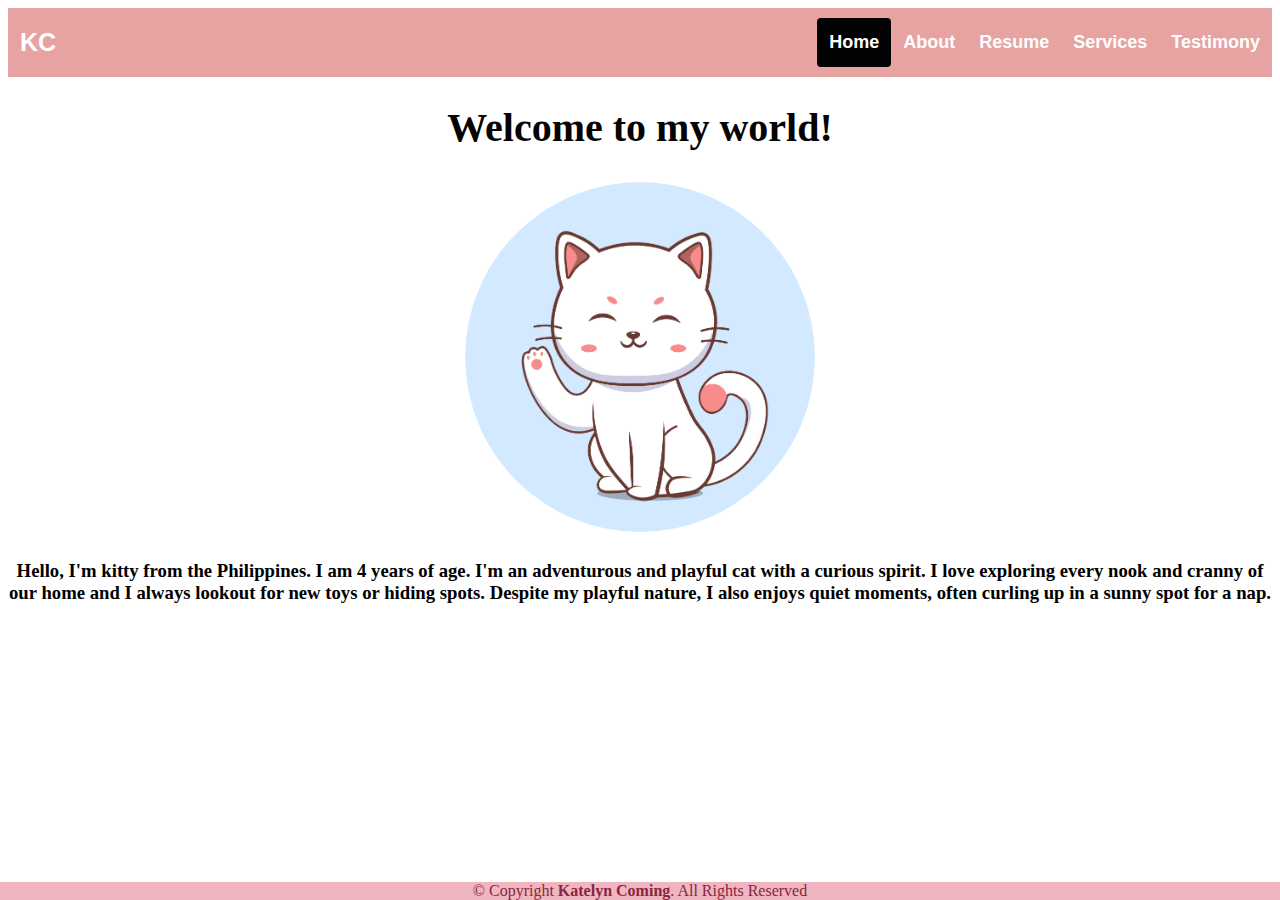
<file: index.html>
<!DOCTYPE html>
<html>
<head>
    <title>My Autobiography</title>
    <link rel="stylesheet" type="text/css" href="style.css" media="screen">
</head>
<body>
    <header>
        
        <div class="header">
            <div class="header-Left">
                <a class="logo">KC</a>
            </div>
        <div class="header-Right">
            <a class="active" href="index.html">Home</a>
            <a href="about.html">About</a>
            <a href="resume.html">Resume</a>
            <a href="services.html">Services</a>
             <a href="testimony.html">Testimony</a>
        </div>
    </div>

    </header>

    
    <section>
        <h1>Welcome to my world!</h1>
        <div class="container">
            <img src="photos/img13.png" alt="kitty">
            <h3 style="text-align:center"> Hello, I'm kitty from the Philippines. I am 4 years of age. I'm an adventurous and playful cat with a 
                curious spirit. I love exploring every nook and cranny of our home and I always lookout for new 
                toys or hiding spots. Despite my playful nature, I also enjoys quiet moments, often curling up in a sunny
                 spot for a nap.</h3>
        </div>
    </section>
    
</body>
      <footer class="">
          <div class="footer">
            © Copyright <strong><span>Katelyn Coming</span></strong>. All Rights Reserved        </div>
      </footer>

</html>
</file>
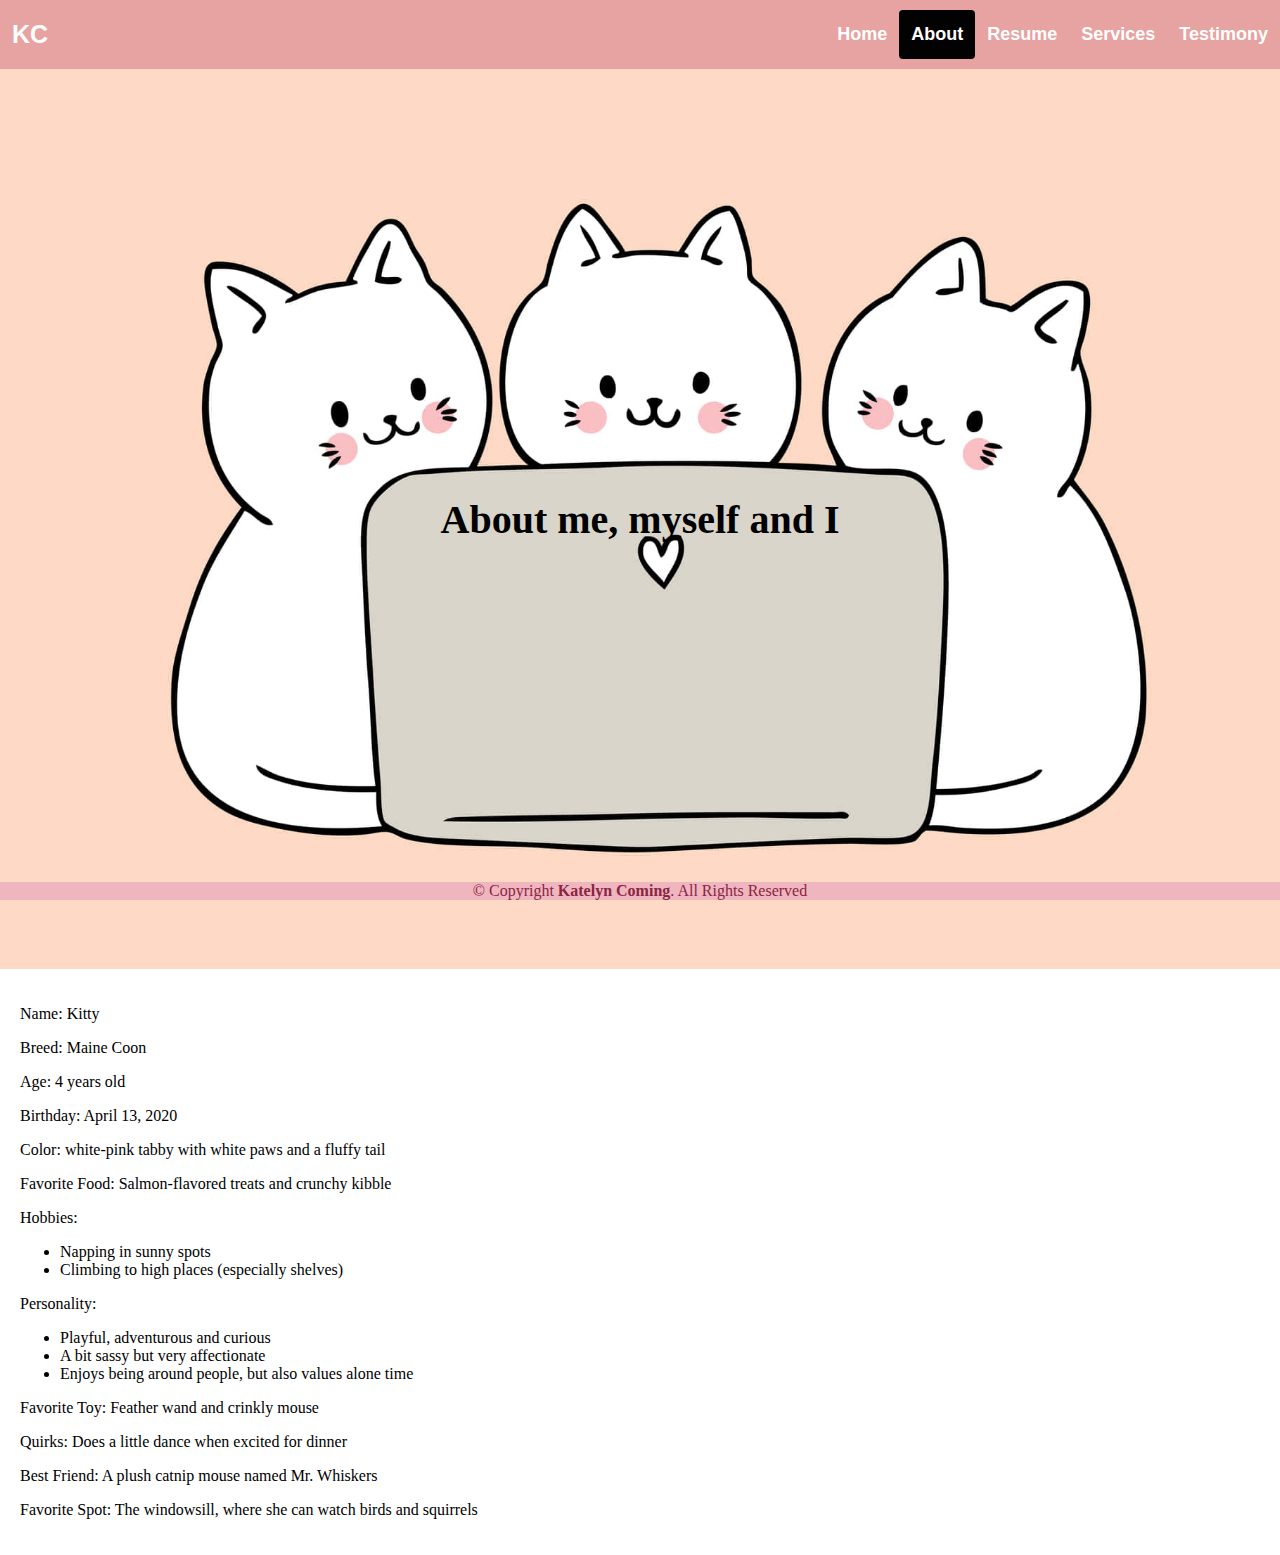
<file: about.html>
<!DOCTYPE html>
<html>
<head>
    <title>My Autobiography</title>
    <link rel="stylesheet" type="text/css" href="about-style.css" media="screen">
</head>
<body>
    <header>
        <div class="header">
            <div class="header-Left">
                <a  class="logo">KC</a>
            </div>
        <div class="header-Right">
            <a href="index.html">Home</a>
            <a class="active" href="about.html">About</a>
            <a href="resume.html">Resume</a>
            <a href="services.html">Services</a>
             <a href="testimony.html">Testimony</a>
        </div>
    </div>

    </header>

    <section>
           <div class="background-cover">
            <h1>About me, myself and I</h1>
           </div>

    </section>
    <section>
        <div class="text">

         <p>Name: Kitty</p>
         <p>Breed: Maine Coon</p>
         <p>Age: 4 years old</p>
         <p>Birthday: April 13, 2020</p>
         <p>Color: white-pink tabby with white paws and a fluffy tail</p>
         <p>Favorite Food: Salmon-flavored treats and crunchy kibble</p>
         <p>Hobbies:</p>
         <ul>
            <li>Napping in sunny spots</li>
            <li>Climbing to high places (especially shelves)</li>
         </ul>
         <p>Personality:</p>
         <ul>
            <li>Playful, adventurous and curious</li>
            <li>A bit sassy but very affectionate</li>
            <li>Enjoys being around people, but also values alone time</li>
         </ul>
         <p>Favorite Toy: Feather wand and crinkly mouse</p>
         <p>Quirks: Does a little dance when excited for dinner</p>
         <p>Best Friend: A plush catnip mouse named Mr. Whiskers </p>
         <p>Favorite Spot: The windowsill, where she can watch birds and squirrels</p>
        </div>
    </section>
</body>
      <footer class="">
          <div class="footer">
            © Copyright <strong><span>Katelyn Coming</span></strong>. All Rights Reserved    </div>
</footer>

</html>
</file>
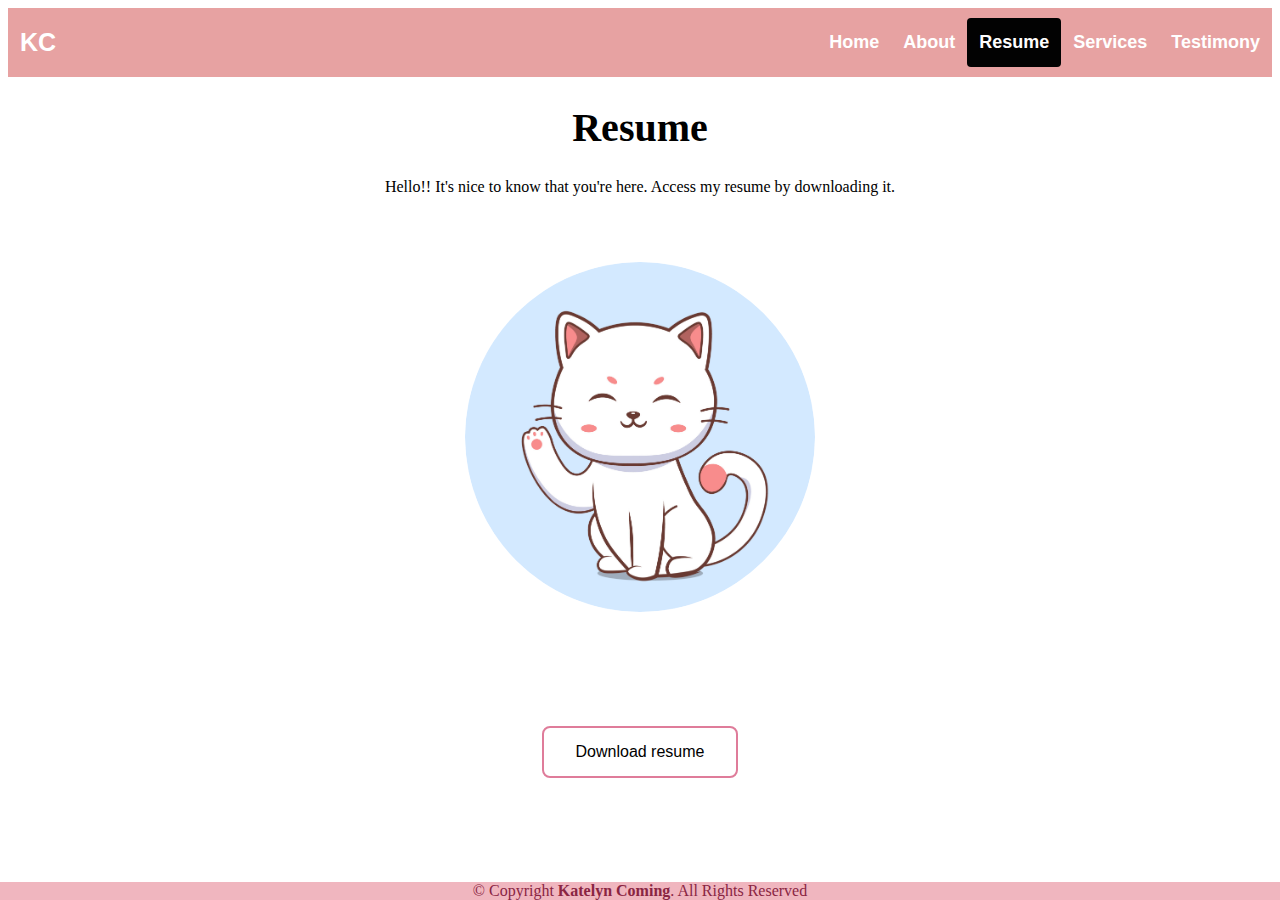
<file: resume.html>
<!DOCTYPE html>
<html>
<head>
    <title>My Autobiography</title>
    <link rel="stylesheet" type="text/css" href="resume-style.css" media="screen">
</head>
<body>
    <header>
        <div class="header">
            <div class="header-Left">
                <a  class="logo">KC</a>
            </div>
        <div class="header-Right">
            <a href="index.html">Home</a>       
            <a href="about.html">About</a>
            <a class="active" href="resume.html">Resume</a>
            <a href="services.html">Services</a>
            <a href="testimony.html">Testimony</a>
            
        </div>
    </div>

    </header>

    <section>
           <h1>Resume</h1>
           <p style="text-align: center;">Hello!! It's nice to know that you're here. Access my resume by downloading it.</p>
           <div class="container">


            <img src="photos/img13.png" alt="kitty">
            </div>
           <div class="button-container">
           <button class="btncontainer" onclick="window.open('./photos/img16.pdf')">Download resume</button> 
            </div>
    </section>
    
</body>
      <footer class="">
          <div class="footer">
            © Copyright <strong><span>Katelyn Coming</span></strong>. All Rights Reserved    </div>
</footer>

</html>
</file>
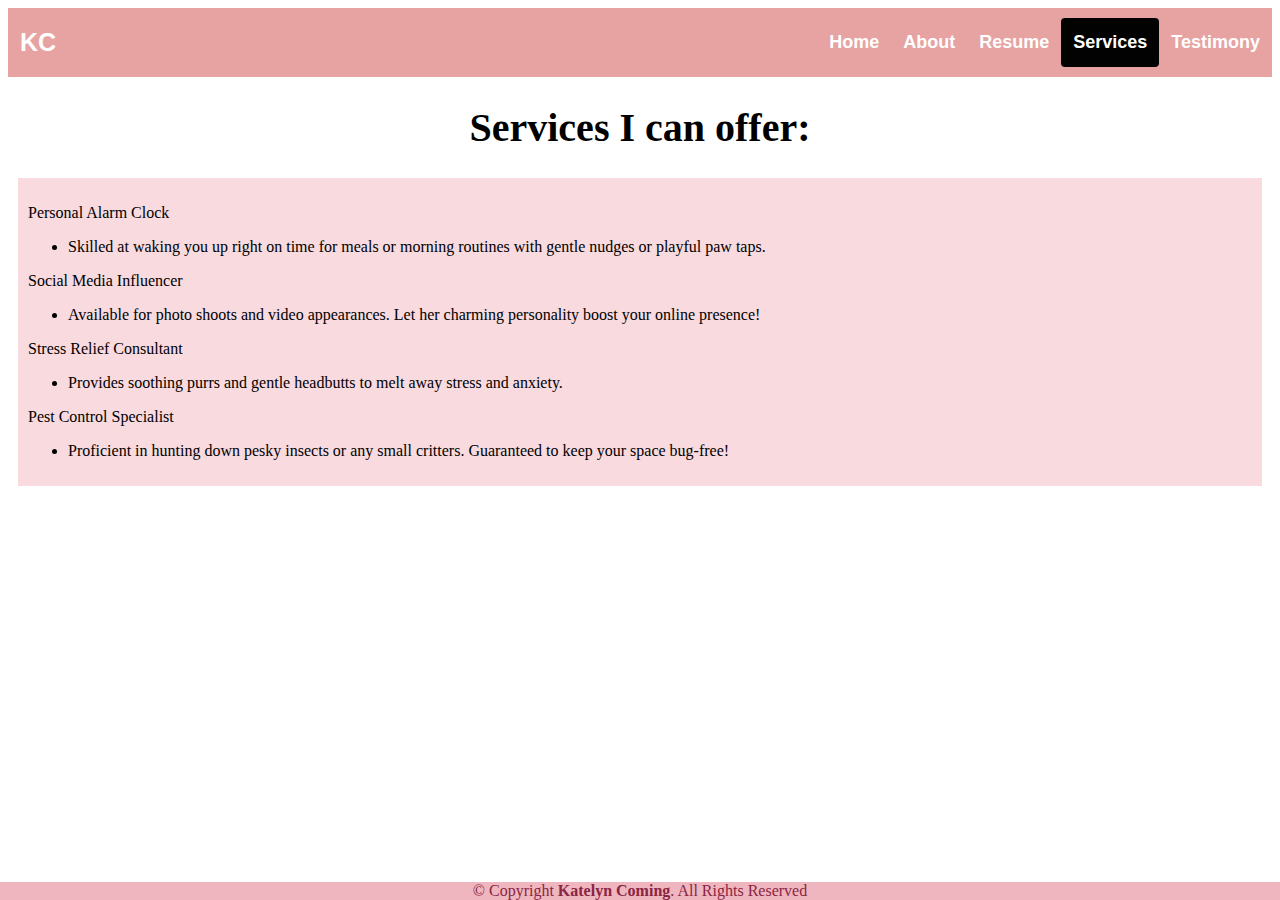
<file: services.html>
<!DOCTYPE html>
<html>
<head>
    <title>My Autobiography</title>
    <link rel="stylesheet" type="text/css" href="services-style.css" media="screen">
</head>
<body>
    <header>
        <div class="header">
            <div class="header-Left">
                <a class="logo">KC</a>
            </div>
        <div class="header-Right">
            <a href="index.html">Home</a>
            <a href="about.html">About</a>
            <a href="resume.html">Resume</a>
            <a class="active" href="services.html">Services</a>
            <a href="testimony.html">Testimony</a>
            
        </div>
    </div>

    </header>

    <section>
           <h1>Services I can offer: </h1>
           <div class="text">
              <p>Personal Alarm Clock </p>
              <ul><li>Skilled at waking you up right on time for meals or morning routines with gentle nudges or playful paw taps.</li></ul>
              <p>Social Media Influencer </p>
              <ul><li>Available for photo shoots and video appearances. Let her charming personality boost your online presence! </li></ul>
              <p> Stress Relief Consultant</p>
              <ul><li> Provides soothing purrs and gentle headbutts to melt away stress and anxiety.</li></ul>
              <p>Pest Control Specialist</p>
              <ul><li>Proficient in hunting down pesky insects or any small critters. Guaranteed to keep your space bug-free!</li></ul>
           </div>
    </section>
    
</body>
      <footer class="">
          <div class="footer">
            © Copyright <strong><span>Katelyn Coming</span></strong>. All Rights Reserved    </div>
</footer>

</html>
</file>
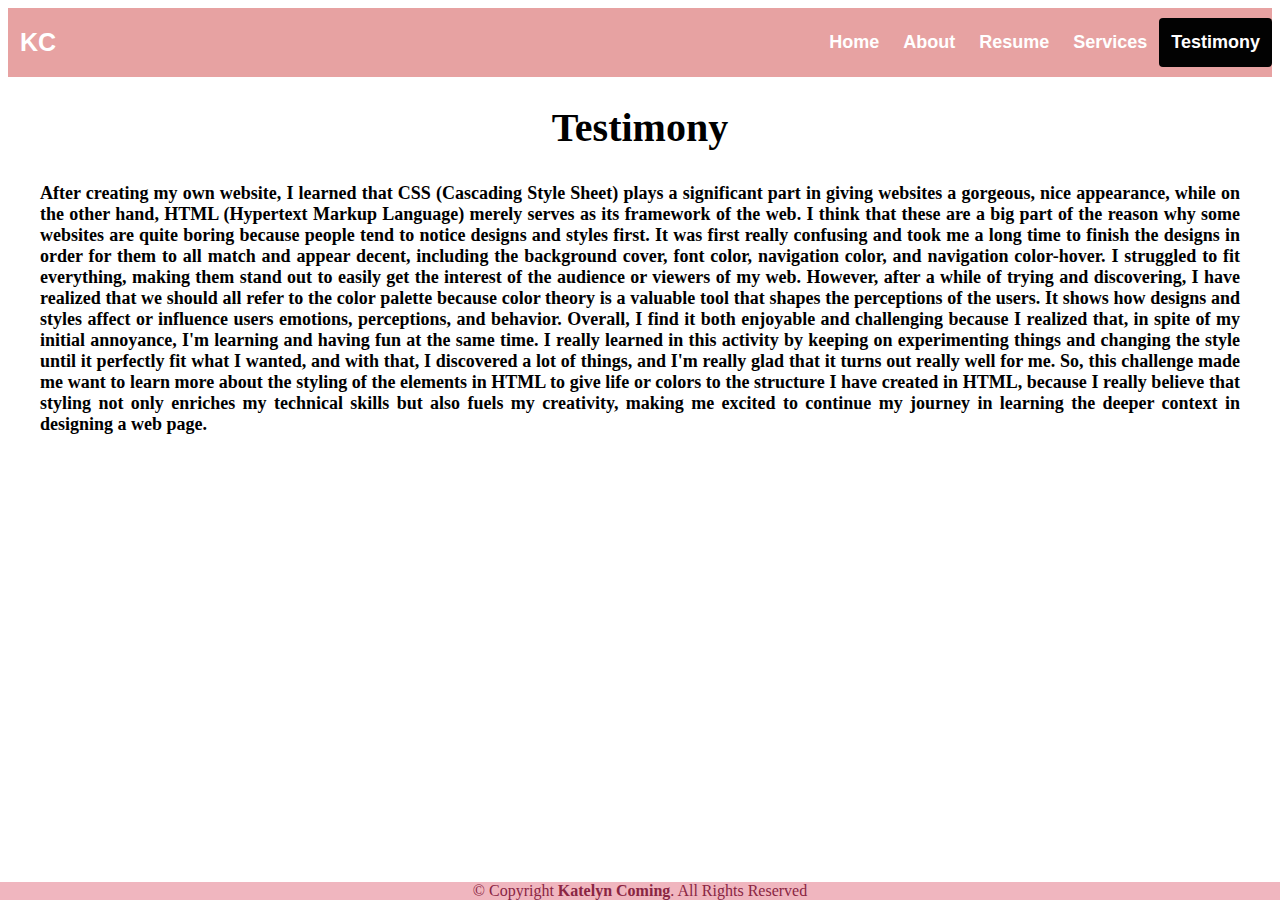
<file: testimony.html>
<!DOCTYPE html>
<html>
<head>
    <title>My Autobiography</title>
    <link rel="stylesheet" type="text/css" href="testimony-style.css" media="screen">
</head>
<body>
    <header>
        <div class="header">
            <div class="header-Left">
                <a  class="logo">KC</a>
            </div>
        <div class="header-Right">
            <a href="index.html">Home</a>
            <a href="about.html">About</a>
            <a href="resume.html">Resume</a>
            <a href="services.html">Services</a>   
            <a class="active" href="testimony.html">Testimony</a>
        </div>
    </div>

    </header>

    <section>
           <h1>Testimony</h1>
           <h3>After creating my own website, I learned that CSS (Cascading Style Sheet) plays a significant part in giving websites a gorgeous, 
            nice appearance, while on the other hand, HTML (Hypertext Markup Language) merely serves as its framework of the web. I think that 
            these are a big part of the reason why some websites are quite boring because people tend to notice designs and styles first.
 
 
            It was first really confusing and took me a long time to finish the designs in order for them to all match and appear decent,
            including the background cover, font color, navigation color, and navigation color-hover. I struggled to fit everything, 
            making them stand out to easily get the interest of the audience or viewers of my web. However, after a while of trying 
            and discovering, I have realized that we should all refer to the color palette because color theory is a valuable tool 
            that shapes the perceptions of the users. It shows how designs and styles affect or influence users emotions, perceptions,
             and behavior.
             
            Overall, I find it both enjoyable and challenging because I realized that, in spite of my initial annoyance, I'm learning 
            and having fun at the same time. I really learned in this activity by keeping on experimenting things and changing the 
            style until it perfectly fit what I wanted, and with that, I discovered a lot of things, and I'm really glad that 
            it turns out really well for me. So, this challenge made me want to learn more about the styling of the elements
             in HTML to give life or colors to the structure I have created in HTML, because I really believe that styling
              not only enriches my technical skills but also fuels my creativity, making me excited to continue my journey 
              in learning the deeper context in designing a web page.
           </h3>
    </section>
    
</body>
      <footer class="">
          <div class="footer">
           © Copyright <strong><span>Katelyn Coming</span></strong>. All Rights Reserved
    </div>
</footer>

</html>
</file>
<file: style.css>
/*body{
    background-image: url("photos/img12.jpg");
    background-repeat: no-repeat;
    background-size: cover; 
}*/
h1{
    color: rgb(5, 3, 3);
    text-align: center;
    font-family: Cambria, Cochin, Georgia, Times, 'Times New Roman', serif;
    font-size: 40px;

}
.container {
  display: grid;
  place-items: center;
  height: 50vh;
}

.container img {
  width: 350px; /* Set the width of the image */
  height: 350px; /* Set the height of the image to match width */
  border-radius: 50%; /* Makes the image circular */
  object-fit: cover; /* Ensures the image covers the circle without distortion */
}
.header {
  overflow: hidden;
  background-color: rgb(231, 162, 162);
  padding: 10px 0px;
}
  
  
  .header img{
    height: 50px;
    width: 50px;
  }
  
  
  /* Style the header links */
  .header a {
    float: left;
    color: white;
    text-align: center;
    padding: 12px;
    text-decoration: none;
    font-size: 18px;
    line-height: 25px;
    border-radius: 4px;
    font-family: Arial, Helvetica, sans-serif;
    font-weight: bold;
  }
  
  /* Style the logo link (notice that we set the same value of line-height and font-size to prevent the header to increase when the font gets bigger */
  .header a.logo {
    font-size: 25px;
    font-weight: bold;
    font-family: Arial, Helvetica, sans-serif;
  }
  
  /* Change the background color on mouse-over */
  .header a:hover {
    background-color: rgb(71, 71, 71);
    color: White;
  }
  
  .header a.active {
    background-color: rgb(2, 2, 2);
    color: rgb(255, 254, 254);
  }
  
  /* Float the link section to the right */
  .header-Right {
    float: right;
  }

  .footer{
    position:fixed;
    left: 0;
    bottom: 0;
    width: 100%;
    background-color: rgb(240, 182, 191);
    color: rgb(138, 37, 67);
    text-align: center;
  }
  #content{
    color: maroon;
    text-align: justify;
    font-family: Cambria, Cochin, Georgia, Times, 'Times New Roman', serif;
    font-size: 75px;
  }
</file>
<file: about-style.css>
body{
    
    margin: 0;
    padding: 0;
    height: 100%;
}

.background-cover {
    background-image: url('photos/img15.jpg'); /* Replace with your image */
    background-size: cover;
    background-position: center;
    height: 100vh; /* Full viewport height */
    display: flex;
    align-items: center; /* Center content vertically */
    justify-content: center; /* Center content horizontally */
    color: rgb(0, 0, 0); /* Text color */
}
.text{
  text-align: justify;
  text-justify: inter-word;
  background-color: rgb(255, 255, 255);
  margin: 10px;
  padding: 10px;
}

h1{
    color: rgb(60, 179, 113), blue;
    text-align: center;
    font-family: Cambria, Cochin, Georgia, Times, 'Times New Roman', serif;
    font-size: 40px;
  }
  .container {
    display: grid;
    place-items: center;
    height: 50vh;
    
  }
  
  .container img {
    width: 200px; /* Set the width of the image */
    height: 200px; /* Set the height of the image to match width */
    object-fit: cover; /* Ensures the image covers the circle without distortion */
  }
  .header {
    overflow: hidden;
    background-color: rgb(231, 162, 162);
    padding: 10px 0px;
  }
    
  
  .header img{
    height: 50px;
    width: 50px;
  }
  
  
  /* Style the header links */
  .header a {
    float: left;
    color: white;
    text-align: center;
    padding: 12px;
    text-decoration: none;
    font-size: 18px;
    line-height: 25px;
    border-radius: 4px;
    font-family: Arial, Helvetica, sans-serif;
    font-weight: bold;
  }
  
  /* Style the logo link (notice that we set the same value of line-height and font-size to prevent the header to increase when the font gets bigger */
  .header a.logo {
    font-size: 25px;
    font-weight: bold;
    font-family: Arial, Helvetica, sans-serif;
  }
  
  /* Change the background color on mouse-over */
  .header a:hover {
    background-color: rgb(71, 71, 71);
    color: White;
  }
  
  .header a.active {
    background-color: rgb(2, 2, 2);
    color: rgb(255, 254, 254);
  }
  
  /* Float the link section to the right */
  .header-Right {
    float: right;
  }

  .footer{
    position:fixed;
    left: 0;
    bottom: 0;
    width: 100%;
    background-color: rgb(240, 182, 191);
    color: rgb(138, 37, 67);
    text-align: center;
  }
  #content{
    color: maroon;
    text-align: justify;
    font-family: Cambria, Cochin, Georgia, Times, 'Times New Roman', serif;
    font-size: 75px;
  }
</file>
<file: resume-style.css>
h1{
    color: rgb(60, 179, 113), blue;
    text-align: center;
    font-family: Cambria, Cochin, Georgia, Times, 'Times New Roman', serif;
    font-size: 40px;
  }.header {
    overflow: hidden;
    background-color: rgb(231, 162, 162);
    padding: 10px 0px;
  }
    
  
  .header img{
    height: 50px;
    width: 50px;
  }
  .container {
    display: grid;
    place-items: center;
    height: 50vh;
  }
  
  .container img {
    width: 350px; /* Set the width of the image */
    height: 350px; /* Set the height of the image to match width */
    border-radius: 50%; /* Makes the image circular */
    object-fit: cover; /* Ensures the image covers the circle without distortion */
  }
  
  /* Style the header links */
  .header a {
    float: left;
    color: white;
    text-align: center;
    padding: 12px;
    text-decoration: none;
    font-size: 18px;
    line-height: 25px;
    border-radius: 4px;
    font-family: Arial, Helvetica, sans-serif;
    font-weight: bold;
  }
  
  /* Style the logo link (notice that we set the same value of line-height and font-size to prevent the header to increase when the font gets bigger */
  .header a.logo {
    font-size: 25px;
    font-weight: bold;
    font-family: Arial, Helvetica, sans-serif;
  }
  
  /* Change the background color on mouse-over */
  .header a:hover {
    background-color: rgb(73, 60, 60);
    color: White;
  }
  
  .header a.active {
    background-color: rgb(2, 2, 2);
    color: rgb(255, 254, 254);
  }
  
  /* Float the link section to the right */
  .header-Right {
    float: right;
  }

  .footer{
    position:fixed;
    left: 0;
    bottom: 0;
    width: 100%;
    background-color: rgb(240, 182, 191);
    color: rgb(138, 37, 67);
    text-align: center;
  }
  #content{
    color: maroon;
    text-align: justify;
    font-family: Cambria, Cochin, Georgia, Times, 'Times New Roman', serif;
    font-size: 75px;
  }
  .button-container{
    display: flex;
    justify-content: center;
    align-items: center;
    height: 20vh;
  }
  .btncontainer{
    background-color: transparent; /* Transparent background */
    border: 2px solid #df7c9a; 
    color: #000000; 
    padding: 15px 32px;
    text-align: center;
    text-decoration: none;
    display: inline-block;
    font-size: 16px;
    margin: 4px 2px;
    cursor: pointer;
    border-radius: 8px;
    transition: background-color 0.3s, color 0.3s; /* Transition effects */
    
}

.btncontainer:hover {
    background-color: #dd8cb9; /* Green background on hover */
    color: rgb(0, 0, 0); /* White text on hover */
}
</file>
<file: services-style.css>
/*body{
    background-image: url("photos/img12.jpg");
    background-repeat: no-repeat;
    background-size: cover; 
}*/
h1{
    color: rgb(60, 179, 113), blue;
    text-align: center;
    font-family: Cambria, Cochin, Georgia, Times, 'Times New Roman', serif;
    font-size: 40px;
  }.header {
    overflow: hidden;
    background-color: rgb(231, 162, 162);
    padding: 10px 0px;
  }
  .text{
    text-align: justify;
    text-justify: inter-word;
    background-color: rgb(248, 218, 223);
    margin: 10px;
    padding: 10px;
  } 
  
  .header img{
    height: 50px;
    width: 50px;
  }
  
  
  /* Style the header links */
  .header a {
    float: left;
    color: white;
    text-align: center;
    padding: 12px;
    text-decoration: none;
    font-size: 18px;
    line-height: 25px;
    border-radius: 4px;
    font-family: Arial, Helvetica, sans-serif;
    font-weight: bold;
  }
  
  /* Style the logo link (notice that we set the same value of line-height and font-size to prevent the header to increase when the font gets bigger */
  .header a.logo {
    font-size: 25px;
    font-weight: bold;
    font-family: Arial, Helvetica, sans-serif;
  }
  
  /* Change the background color on mouse-over */
  .header a:hover {
    background-color: rgb(71, 71, 71);
    color: White;
  }
  
  .header a.active {
    background-color: rgb(2, 2, 2);
    color: rgb(255, 254, 254);
  }
  
  /* Float the link section to the right */
  .header-Right {
    float: right;
  }

  .footer{
    position:fixed;
    left: 0;
    bottom: 0;
    width: 100%;
    background-color: rgb(240, 182, 191);
    color: rgb(138, 37, 67);
    text-align: center;
  }
  #content{
    color: maroon;
    text-align: justify;
    font-family: Cambria, Cochin, Georgia, Times, 'Times New Roman', serif;
    font-size: 75px;
  }
</file>
<file: testimony-style.css>
/*body{
    background-image: url("photos/img12.jpg");
    background-repeat: no-repeat;
    background-size: cover; 
}*/
h1{
    color: rgb(60, 179, 113), blue;
    text-align: center;
    font-family: Cambria, Cochin, Georgia, Times, 'Times New Roman', serif;
    font-size: 40px;
  }
  h3{
    color: rgb(0, 0, 0), rgb(15, 15, 19);
    text-align: center;
    text-align: justify;
    font-family: Cambria, Cochin, Georgia, Times, 'Times New Roman', serif;
    font-size: 18px;
    margin: 2rem;
  }
  .header {
    overflow: hidden;
    background-color: rgb(231, 162, 162);
    padding: 10px 0px;
  }
  
  .header img{
    height: 50px;
    width: 50px;
  }
  
  
  /* Style the header links */
  .header a {
    float: left;
    color: white;
    text-align: center;
    padding: 12px;
    text-decoration: none;
    font-size: 18px;
    line-height: 25px;
    border-radius: 4px;
    font-family: Arial, Helvetica, sans-serif;
    font-weight: bold;
  }
  
  /* Style the logo link (notice that we set the same value of line-height and font-size to prevent the header to increase when the font gets bigger */
  .header a.logo {
    font-size: 25px;
    font-weight: bold;
    font-family: Arial, Helvetica, sans-serif;
  }
  
  /* Change the background color on mouse-over */
  .header a:hover {
    background-color: rgb(71, 71, 71);
    color: White;
  }
  
  .header a.active {
    background-color: rgb(2, 2, 2);
    color: rgb(255, 254, 254);
  }
  
  /* Float the link section to the right */
  .header-Right {
    float: right;
  }

  .footer{
    position:fixed;
    left: 0;
    bottom: 0;
    width: 100%;
    background-color: rgb(240, 182, 191);
    color: rgb(138, 37, 67);
    text-align: center;
  }
  #content{
    color: maroon;
    text-align: justify;
    font-family: Cambria, Cochin, Georgia, Times, 'Times New Roman', serif;
    font-size: 75px;
  }
</file>
